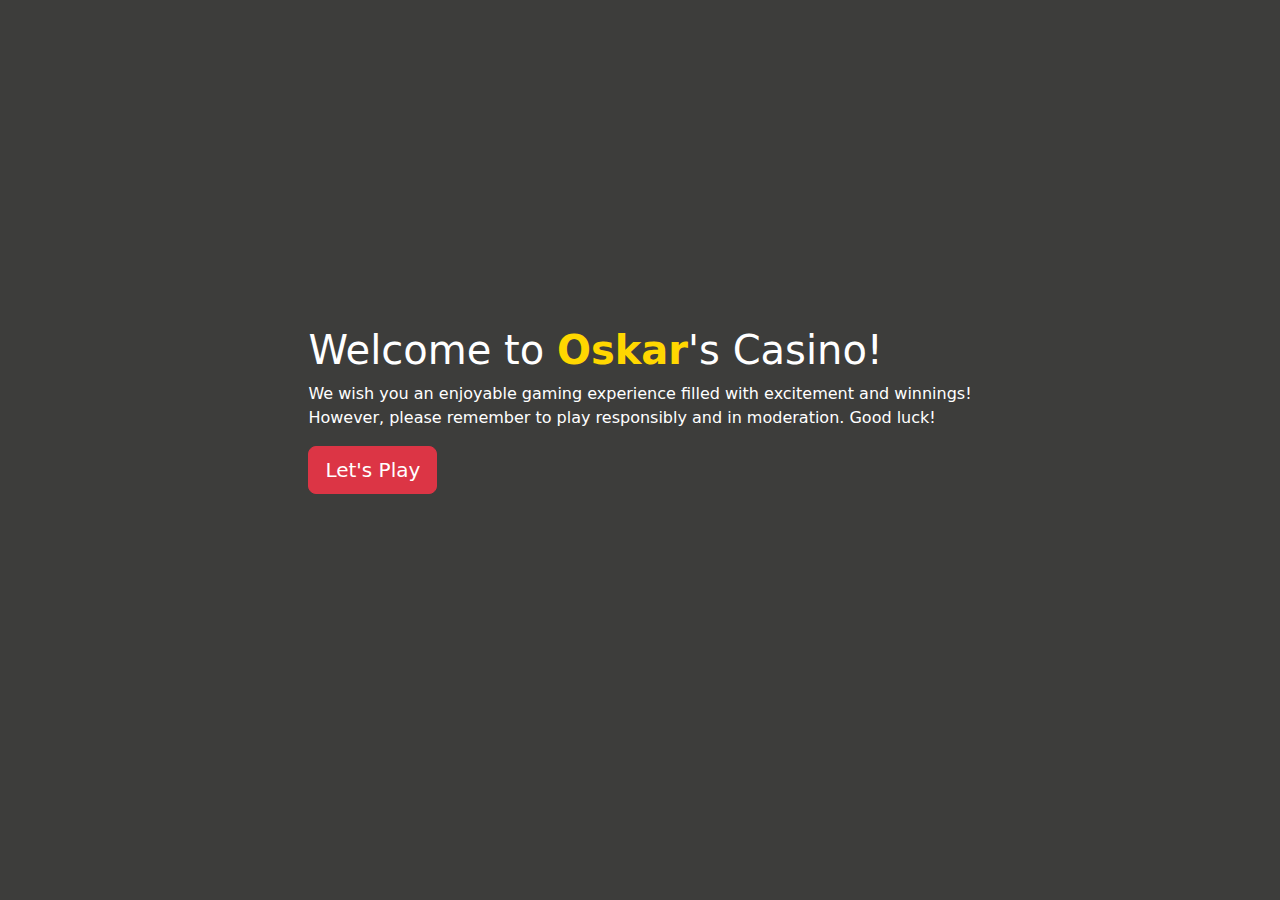
<file: index.html>
<!DOCTYPE html>
<html lang="pl">
<head>
    <meta charset="UTF-8">
    <meta name="viewport" content="width=device-width, initial-scale=1.0">
    <title>Oskar's Casino</title>
    <link rel="stylesheet" href="https://cdn.jsdelivr.net/npm/bootstrap@5.3.3/dist/css/bootstrap.min.css">
    <link rel="stylesheet" href="https://cdnjs.cloudflare.com/ajax/libs/animate.css/4.1.1/animate.min.css">
    <script src="https://cdn.jsdelivr.net/npm/bootstrap@5.3.3/dist/js/bootstrap.bundle.min.js"></script>
    <link rel="shortcut icon" href="icon.png" type="image/x-icon">
    <style>
        @keyframes fadeIn {
            from { opacity: 0; }
            to { opacity: 1; }
        }

        body{
            animation: fadeIn 2s ease-out;
            background-color: #3D3D3B;
            color: white;
            padding: 5px;
            height: 100%;
            margin: 0;
        }

        #srodek{
            text-align: left;
        }

        .container-fluid {
            display: flex;
            justify-content: center;
            align-items: center;
            min-height: 90vh;
        }
    </style>
</head>
<body>
    <div class="container-fluid">
        <div class="row">
            <div class="col" id="srodek">
                <h1>Welcome to <b style="color: gold;">Oskar</b>'s Casino!</h1>
                <p>We wish you an enjoyable gaming experience filled with excitement and winnings! <br>However, please remember to play responsibly and in moderation. Good luck!</p>
                <a href="games.html" class="btn btn-danger btn-lg">Let's Play</a>
            </div>
        </div>
    </div>
</body>
</html>
</file>
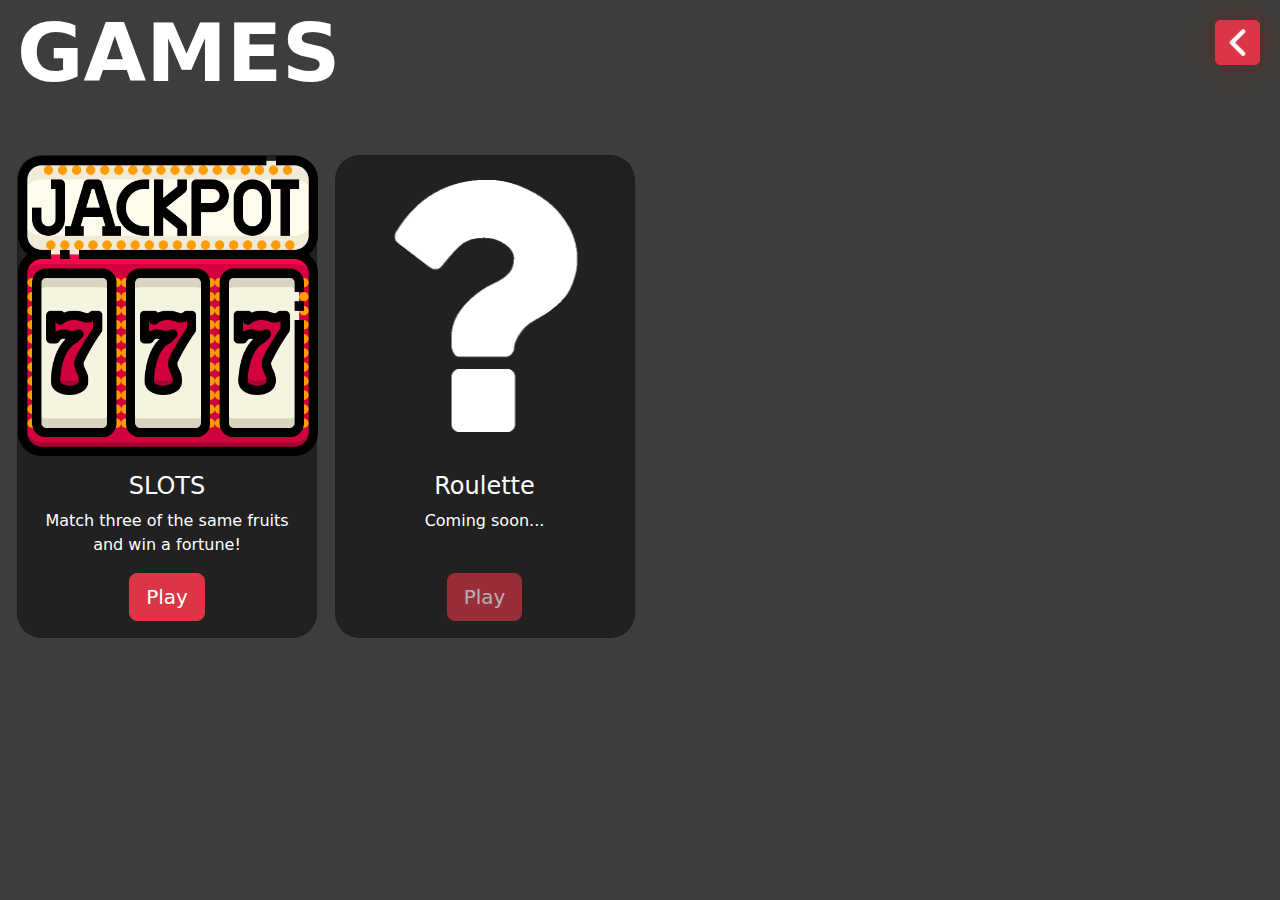
<file: games.html>
<!DOCTYPE html>
<html lang="pl">
<head>
    <meta charset="UTF-8">
    <meta name="viewport" content="width=device-width, initial-scale=1.0">
    <title>Oskar's Casino</title>
    <link rel="stylesheet" href="https://cdn.jsdelivr.net/npm/bootstrap@5.3.3/dist/css/bootstrap.min.css">
    <link rel="stylesheet" href="https://cdnjs.cloudflare.com/ajax/libs/animate.css/4.1.1/animate.min.css">
    <script src="https://cdn.jsdelivr.net/npm/bootstrap@5.3.3/dist/js/bootstrap.bundle.min.js"></script>
    <link rel="shortcut icon" href="icon.png" type="image/x-icon">
    <style>
        
        @keyframes fadeIn {
            from { opacity: 0; }
            to { opacity: 1; }
        }

        body{
            animation: fadeIn 2s ease-out;
            background-color: #3D3D3B;
            color: white;
            padding: 5px;
            height: 100%;
            margin: 0;
        }

        #tekst{
            text-align: center;
            font-size: 9vh;
            font-weight: bold;
        }

        @media (max-height: 1200px){
            #tekst{
            text-align: left;
            }
        }

        .card{
            margin-top: 45px;
            margin-right: 45px;
        }

        #prawo img {
            height: 45px;
            padding: 8px;
            width: auto;
        }

        .powrot{
            position:fixed;
            top: 20px;
            right: 20px;
            color:#FFF;
            border-radius: 5px;
            text-align:center;
            box-shadow: 0 0 25px #a5070760;
        }
    </style>
</head>
<body>
    <div class="container-fluid">
        <div class="row">
            <div class="col-12">
                <h1 id="tekst">GAMES</h1>
            </div>
        </div>
        <div class="row">
            <div class="col-sm-12 col-md-6 col-lg-4 col-xl-3 col-xxl-2">
                <div class="card" style="width:300px; background-color: rgba(24, 24, 24, 0.74); color: white; text-align: center; border-radius: 25px;">
                    <img class="card-img-top" src="jackpot-machine.png" alt="Card image" style="width:300px">
                    <div class="card-body">
                      <h4 class="card-title">SLOTS</h4>
                      <p class="card-text">Match three of the same fruits and win a fortune!</p>
                      <a href="slots.html" class="btn btn-danger btn-lg">Play</a>
                    </div>
                  </div>
            </div>
            <div class="col-sm-12 col-md-6 col-lg-4 col-xl-3 col-xxl-2">
                <div class="card" style="width:300px; background-color: rgba(24, 24, 24, 0.74); color: white; text-align: center; border-radius: 25px;">
                    <img class="card-img-top p-4" src="question-sign.png" alt="Card image" style="width:300px">
                    <div class="card-body">
                      <h4 class="card-title">Roulette</h4>
                      <p class="card-text">Coming soon...<br>&zwnj;</p>
                      <a href="slots.html" class="btn btn-danger btn-lg disabled">Play</a>
                    </div>
                  </div>
            </div>
        </div>
    </div>
    <div id="prawo">
        <a href="index.html"><img src="left.png" class="btn btn-danger powrot"></img></a>
    </div>
</body>
</html>
</file>
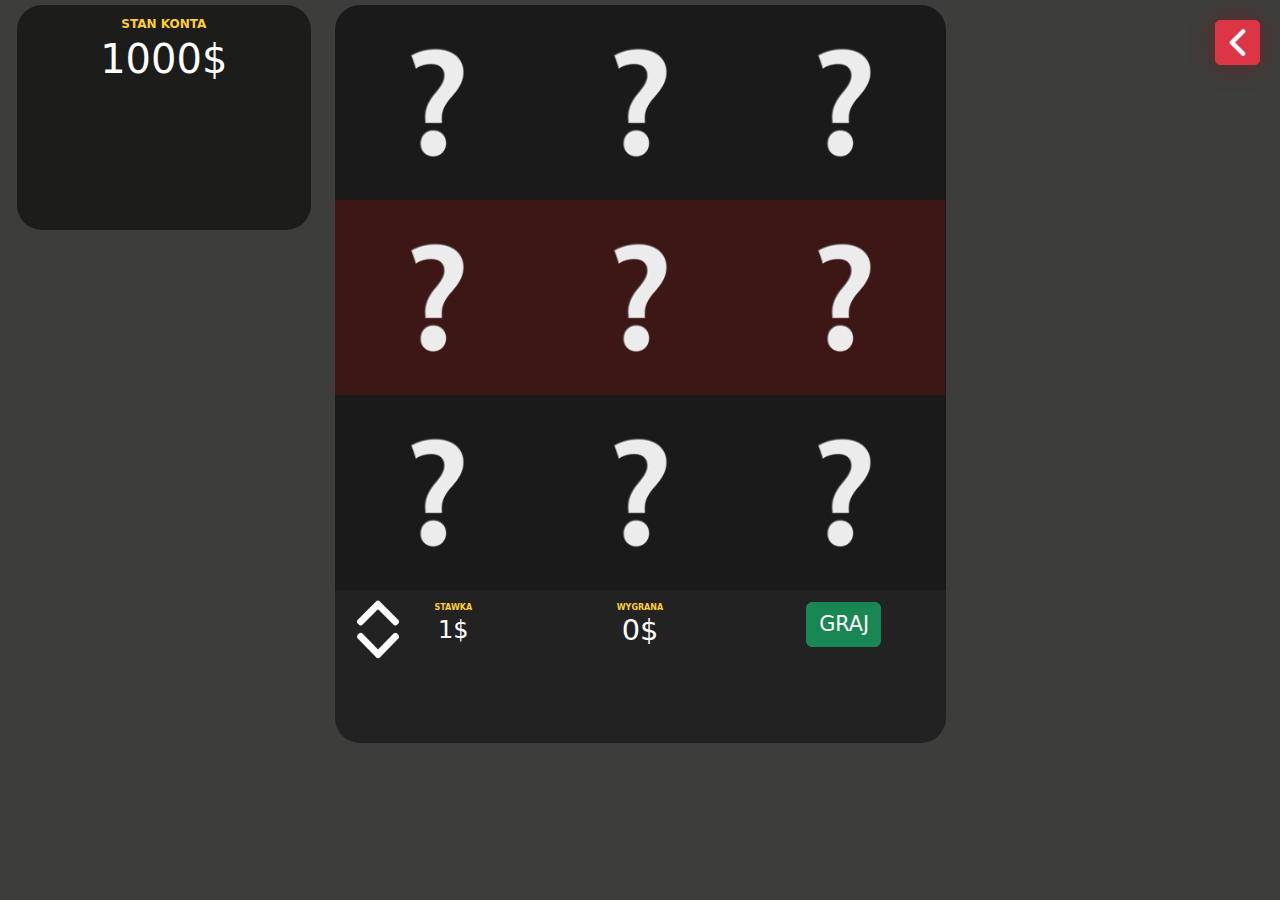
<file: slots.html>
<!DOCTYPE html>
<html lang="pl">
<head>
    <meta charset="UTF-8">
    <meta name="viewport" content="width=device-width, initial-scale=1.0">
    <title>Oskar's Casino</title>
    <link rel="stylesheet" href="https://cdn.jsdelivr.net/npm/bootstrap@5.3.3/dist/css/bootstrap.min.css">
    <link rel="stylesheet" href="https://cdnjs.cloudflare.com/ajax/libs/animate.css/4.1.1/animate.min.css">
    <script src="https://cdn.jsdelivr.net/npm/bootstrap@5.3.3/dist/js/bootstrap.bundle.min.js"></script>
    <link rel="shortcut icon" href="icon.png" type="image/x-icon">
    <link rel="stylesheet" href="style.css">
</head>
<body>
    <div class="container-fluid animate__animated animate__fadeIn">
        <div class="row">
            <div class="col-3">
                <div id="diVstanKonta">
                    <p>STAN KONTA</p>
                    <h1 id="stanKonta">kwota</h1>
                </div>
            </div>
            <div class="col-6">
                <div id="maszyna" class="row">
                    <div class="col-4 image-container">
                        <img src="question.png" alt="Image 1" id="img1">
                    </div>
                    <div class="col-4 image-container">
                        <img src="question.png" alt="Image 2" id="img2">
                    </div>
                    <div class="col-4 image-container">
                        <img src="question.png" alt="Image 3" id="img3">
                    </div>
                    <div class="col-4 image-container czerwony">
                        <img src="question.png" alt="Image 4" id="img4">
                    </div>
                    <div class="col-4 image-container czerwony">
                        <img src="question.png" alt="Image 5" id="img5">
                    </div>
                    <div class="col-4 image-container czerwony">
                        <img src="question.png" alt="Image 6" id="img6">
                    </div>
                    <div class="col-4 image-container">
                        <img src="question.png" alt="Image 7" id="img7">
                    </div>
                    <div class="col-4 image-container">
                        <img src="question.png" alt="Image 8" id="img8">
                    </div>
                    <div class="col-4 image-container">
                        <img src="question.png" alt="Image 9" id="img9">
                    </div>
                </div>
                <div class="row" id="podMaszyna">
                    <div class="col-4" id="czescStawki">
                        <div class="row">
                            <div class="col-3">
                                <img src="up.png" onclick="dodajStawke()"></img>
                                <img src="down.png" onclick="zmniejszStawke()"></img>
                            </div>
                            <div class="col-8">
                                <p>STAWKA</p>
                                <h1 id="stawka">stawka</h1>
                            </div>
                        </div>
                    </div>
                    <div class="col-4" id="wygrana">
                        <p>WYGRANA</p>
                        <h1 id="kwotaWygranej">0$</h1>
                    </div>
                    <div class="col-4" id="przycisk">
                        <button type="button" onclick="start()" class="btn btn-success" id="start">GRAJ</button>
                    </div>
                </div>
            </div>
            <div class="col-3" id="prawo">
                <a href="games.html"><img src="left.png" class="btn btn-danger powrot"></img></a>
            </div>
        </div>
    </div>
<script src="script.js"></script>
</body>
</html>
</file>
<file: style.css>
@keyframes fadeIn {
    from { opacity: 0; }
    to { opacity: 1; }
}

body{
    animation: fadeIn 2s ease-out;
    background-color: #3D3D3B;
    color: white;
    padding: 5px;
}

@media (orientation: portrait) { 
    .container-fluid { 
        display: none; 
    }
    body{
        display: block;
        background-color: black;
        background-image: url(https://assets-v2.lottiefiles.com/a/685770f2-1168-11ee-8e72-c72882ce9865/CQuMaUaImx.gif);
        background-repeat:no-repeat;
        background-attachment:fixed;
        background-position:center;
        animation: fadeIn 2s ease-out;
    }
}

/* lewo */

#diVstanKonta{
    text-align: center;
    background-color: #0a0a0aa6;
    height: 16vh;
    width: 75%;
    padding: 4%;
    border-radius: 25px;
}

#diVstanKonta p{
    color: #ffcf30;
    font-weight: bold;
    font-size: 125%;
}

#stanKonta{
    color: white;
    text-shadow: 0;
    font-size: 450%;
    line-height: 0.5;
}

@media (max-width: 1400px){
    #diVstanKonta{
        height: 25vh;
        width: auto;
        padding-top: 10px;
    }
    #stanKonta{
        font-size: 250%;
    }
    #diVstanKonta p{
        color: #ffcf30;
        font-weight: bold;
        font-size: 75%;
    }
}

/* srodek */

#maszyna{
    background-color: rgb(26, 26, 26);
    border-radius: 25px 25px 0 0;
    width: 85vh;
    height: 65vh;
    margin: 0 auto;
}

#maszyna img{
    height: 70%;
}

.czerwony{
    background-color: rgba(255, 0, 0, 0.151);
}

.image-container {
    display: flex;
    justify-content: center;
    align-items: center;
}

#podMaszyna{
    background-color: rgb(34, 34, 34);
    width: 85vh;
    height: 15vh;
    margin: 0 auto;
    padding-top: 2%;
    border-radius: 0 0 25px 25px;
    text-align: center;
}

#podMaszyna div{
    height: 100%;
}

#podMaszyna p{
    color: #ffcf30;
    font-size: 125%;
    font-weight: bold;
}

@media (max-width: 1400px){
    #maszyna img{
        height: 15vh;
    }
    #maszyna, #podMaszyna{
        width: 100%;
    }
    #podMaszyna{
        height: 17vh;
    }
}

#stawka{
    font-size: 50px;
    line-height: 0.5;
}

#czescStawki img{
    height: 30%;
    width: auto;
    margin-left: 90%;
    margin-top: 25%;
}

#wygrana h1{
    font-size: 60px;
    line-height: 0.5;
}

#start{
    width: 150px;
    height: 100px;
    font-size: 250%;
}

@media (max-width: 1400px){
    #czescStawki img{
        margin-left: 10px;
        margin-top: -10px;
    }
    #stawka{
        font-size: 150%;
        line-height: 0;
    }
    #wygrana h1{
        font-size: 180%;
        line-height: 0;
    }
    #start{
        width: 75px;
        height: 45px;
        font-size: 130%;
        margin-top: 0;
    }
    #podMaszyna p{
        font-size: 50%;
    }
}

/* prawo */
#prawo img {
    height: 45px;
    padding: 8px;
    width: auto;
}

.powrot{
	position:fixed;
	top: 20px;
	right: 20px;
	color:#FFF;
	border-radius: 5px;
	text-align:center;
	box-shadow: 0 0 25px #a5070760;
}
</file>
